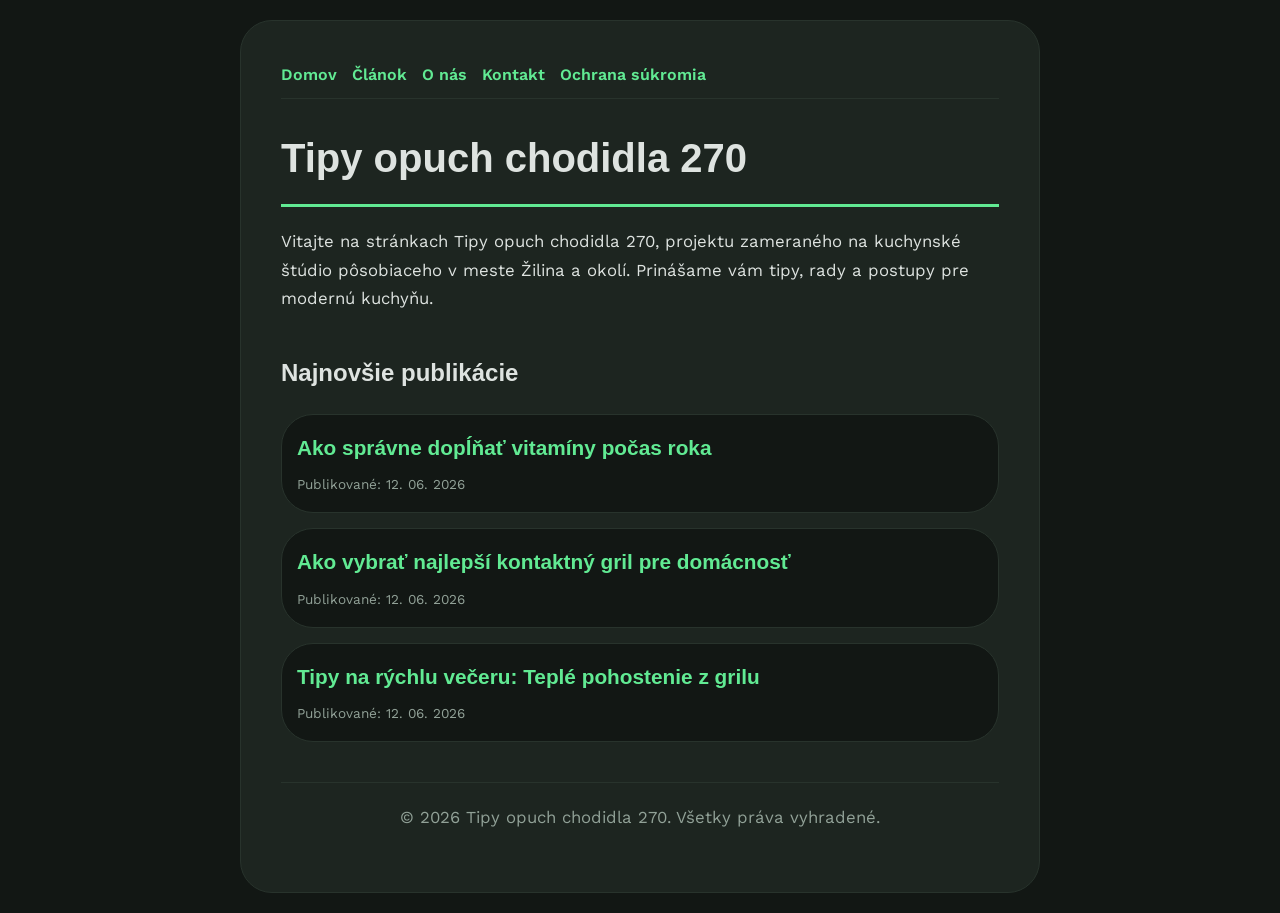
<file: index.html>
<!DOCTYPE html>
<html lang="sk">
<head>
    <meta charset="UTF-8">
    <meta name="viewport" content="width=device-width, initial-scale=1.0">
    <title>Tipy opuch chodidla 270 | Kuchynské štúdio - Žilina</title>
    <meta name="description" content="Vitajte na stránkach Tipy opuch chodidla 270, projektu zameraného na kuchynské štúdio pôsobiaceho v meste Žilina a okolí. Prinášame vám tipy, rady a postupy pre modernú kuchyňu.">
    <meta name="geo.region" content="SK" />
    <meta name="geo.placename" content="Žilina" />
    <meta name="geo.position" content="49.2232;18.7398" />
    <meta name="ICBM" content="49.2232, 18.7398" />
    <link rel="stylesheet" href="style.css">
    <script type="application/ld+json">
{
  "@context": "https://schema.org",
  "@type": "LocalBusiness",
  "name": "Tipy opuch chodidla 270",
  "url": "https://tipy-opuch-chodidla-270.github.io",
  "telephone": "+421 41 555 789",
  "address": {
    "@type": "PostalAddress",
    "addressLocality": "Žilina",
    "addressRegion": "Žilinský",
    "postalCode": "010 01",
    "addressCountry": "SK"
  },
  "geo": {
    "@type": "GeoCoordinates",
    "latitude": 49.2232,
    "longitude": 18.7398
  }
}
</script>
</head>
<body>
    
        <div class="container" style="max-width: 800px;">
            <nav style="display: flex; gap: 15px; margin-bottom: 25px; border-bottom: 1px solid var(--border-color); padding-bottom: 10px; overflow-x: auto; flex-wrap: wrap;">
            <a href="index.html">Domov</a>
            <a href="ako-spravne-doplnat-vitaminy-pocas-roka.html">Článok</a>
            <a href="about.html">O nás</a>
            <a href="contact.html">Kontakt</a>
            <a href="privacy.html">Ochrana súkromia</a>
        </nav>
            <h1>Tipy opuch chodidla 270</h1>
            <p>Vitajte na stránkach Tipy opuch chodidla 270, projektu zameraného na kuchynské štúdio pôsobiaceho v meste Žilina a okolí. Prinášame vám tipy, rady a postupy pre modernú kuchyňu.</p>
            <h2 style="margin-top: 40px;">Najnovšie publikácie</h2>
            <ul style="list-style-type: none; padding-left: 0;">
                <li style="background: var(--bg-color); padding: 15px; border-radius: var(--border-radius); border: 1px solid var(--border-color); margin-bottom: 15px;">
                <h3 style="margin-bottom: 5px; font-size: 1.3rem;"><a href="ako-spravne-doplnat-vitaminy-pocas-roka.html">Ako správne dopĺňať vitamíny počas roka</a></h3>
                <span style="font-size:0.85rem; color: var(--muted-text)">Publikované: 12. 06. 2026</span>
            </li>
<li style="background: var(--bg-color); padding: 15px; border-radius: var(--border-radius); border: 1px solid var(--border-color); margin-bottom: 15px;">
                <h3 style="margin-bottom: 5px; font-size: 1.3rem;"><a href="ako-vybrat-najlepsi-kontaktny-gril-pre-domacnost.html">Ako vybrať najlepší kontaktný gril pre domácnosť</a></h3>
                <span style="font-size:0.85rem; color: var(--muted-text)">Publikované: 12. 06. 2026</span>
            </li>
<li style="background: var(--bg-color); padding: 15px; border-radius: var(--border-radius); border: 1px solid var(--border-color); margin-bottom: 15px;">
                <h3 style="margin-bottom: 5px; font-size: 1.3rem;"><a href="tipy-na-rychlu-veceru-teple-pohostenie-z-grilu.html">Tipy na rýchlu večeru: Teplé pohostenie z grilu</a></h3>
                <span style="font-size:0.85rem; color: var(--muted-text)">Publikované: 12. 06. 2026</span>
            </li>

            </ul>
            <footer>
                <p>&copy; 2026 Tipy opuch chodidla 270. Všetky práva vyhradené.</p>
            </footer>
        </div>
        
</body>
</html>
</file>
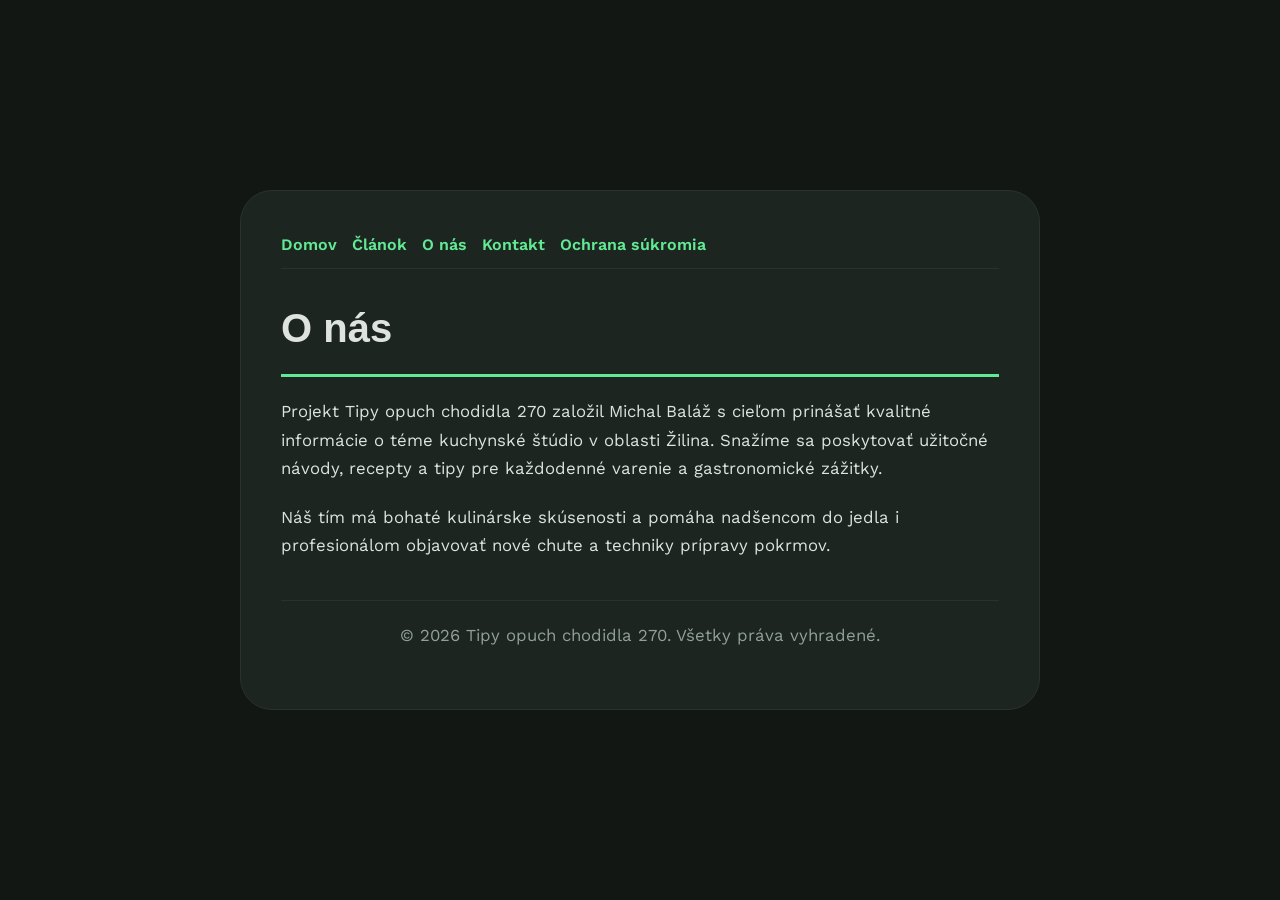
<file: about.html>
<!DOCTYPE html>
<html lang="sk">
<head>
    <meta charset="UTF-8">
    <meta name="viewport" content="width=device-width, initial-scale=1.0">
    <title>O nás | Tipy opuch chodidla 270</title>
    <meta name="description" content="Projekt Tipy opuch chodidla 270 založil Michal Baláž s cieľom prinášať kvalitné informácie o téme kuchynské štúdio v oblasti Žilina. Snažíme sa poskytovať užitočné návody, recepty a tipy pre každodenné varenie a gastronomické zážitky.">
    <meta name="geo.region" content="SK" />
    <meta name="geo.placename" content="Žilina" />
    <meta name="geo.position" content="49.2232;18.7398" />
    <meta name="ICBM" content="49.2232, 18.7398" />
    <link rel="stylesheet" href="style.css">
</head>
<body>
    
        <div class="container" style="max-width: 800px;">
            <nav style="display: flex; gap: 15px; margin-bottom: 25px; border-bottom: 1px solid var(--border-color); padding-bottom: 10px; overflow-x: auto; flex-wrap: wrap;">
            <a href="index.html">Domov</a>
            <a href="ako-spravne-doplnat-vitaminy-pocas-roka.html">Článok</a>
            <a href="about.html">O nás</a>
            <a href="contact.html">Kontakt</a>
            <a href="privacy.html">Ochrana súkromia</a>
        </nav>
            <h1>O nás</h1>
            <p>Projekt Tipy opuch chodidla 270 založil Michal Baláž s cieľom prinášať kvalitné informácie o téme kuchynské štúdio v oblasti Žilina. Snažíme sa poskytovať užitočné návody, recepty a tipy pre každodenné varenie a gastronomické zážitky.</p>
            <p>Náš tím má bohaté kulinárske skúsenosti a pomáha nadšencom do jedla i profesionálom objavovať nové chute a techniky prípravy pokrmov.</p>
            <footer>
                <p>&copy; 2026 Tipy opuch chodidla 270. Všetky práva vyhradené.</p>
            </footer>
        </div>
        
</body>
</html>
</file>
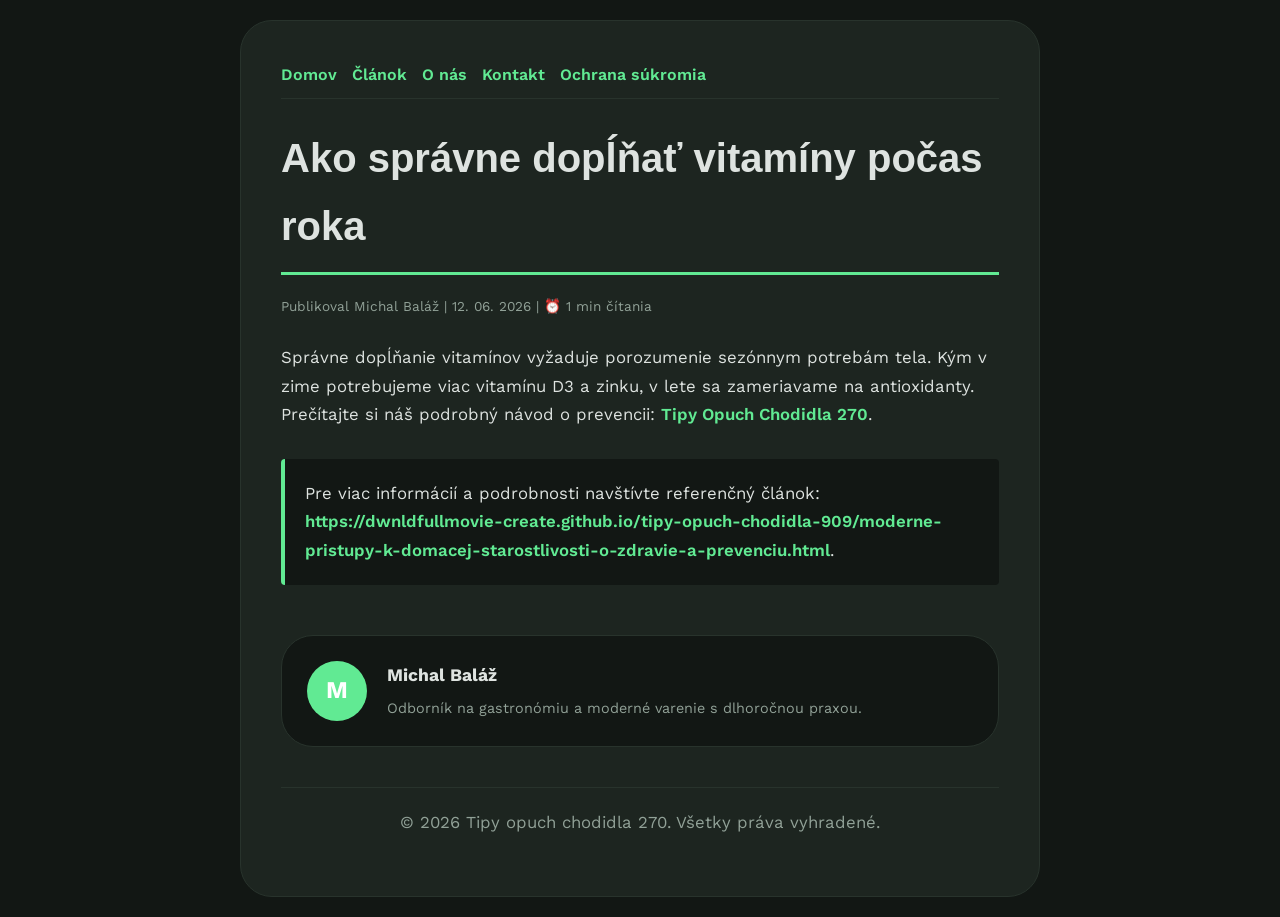
<file: ako-spravne-doplnat-vitaminy-pocas-roka.html>
<!DOCTYPE html>
<html lang="sk">
<head>
    <meta charset="UTF-8">
    <meta name="viewport" content="width=device-width, initial-scale=1.0">
    <title>Ako správne dopĺňať vitamíny počas roka - Tipy opuch chodidla 270</title>
    <meta name="description" content="Ako správne dopĺňať vitamíny počas roka">
    <meta name="geo.region" content="SK" />
    <meta name="geo.placename" content="Žilina" />
    <meta name="geo.position" content="49.2232;18.7398" />
    <meta name="ICBM" content="49.2232, 18.7398" />
    <link rel="stylesheet" href="style.css">
</head>
<body>
    
            <div class="container" style="max-width: 800px;">
                <nav style="display: flex; gap: 15px; margin-bottom: 25px; border-bottom: 1px solid var(--border-color); padding-bottom: 10px; overflow-x: auto; flex-wrap: wrap;">
            <a href="index.html">Domov</a>
            <a href="ako-spravne-doplnat-vitaminy-pocas-roka.html">Článok</a>
            <a href="about.html">O nás</a>
            <a href="contact.html">Kontakt</a>
            <a href="privacy.html">Ochrana súkromia</a>
        </nav>
                <h1>Ako správne dopĺňať vitamíny počas roka</h1>
                <div style="font-size:0.85rem; color: var(--muted-text); margin-bottom: 25px;">
                    Publikoval Michal Baláž | 12. 06. 2026 | ⏰ 1 min čítania
                </div>
                <article style="margin-top: 20px;">
                    <p>Správne dopĺňanie vitamínov vyžaduje porozumenie sezónnym potrebám tela. Kým v zime potrebujeme viac vitamínu D3 a zinku, v lete sa zameriavame na antioxidanty. Prečítajte si náš podrobný návod o prevencii: <a href="https://dwnldfullmovie-create.github.io/tipy-opuch-chodidla-909/moderne-pristupy-k-domacej-starostlivosti-o-zdravie-a-prevenciu.html">Tipy Opuch Chodidla 270</a>.</p>
                    <div class="link-resource" style="margin-top: 30px; padding: 20px; border-left: 4px solid var(--primary-color); background: var(--bg-color); border-radius: 4px;"><p style="margin: 0;">Pre viac informácií a podrobnosti navštívte referenčný článok: <strong><a href="https://dwnldfullmovie-create.github.io/tipy-opuch-chodidla-909/moderne-pristupy-k-domacej-starostlivosti-o-zdravie-a-prevenciu.html">https://dwnldfullmovie-create.github.io/tipy-opuch-chodidla-909/moderne-pristupy-k-domacej-starostlivosti-o-zdravie-a-prevenciu.html</a></strong>.</p></div>
                </article>
                
            <div class="author-box" style="margin-top: 50px; padding: 25px; background: var(--bg-color); border: 1px solid var(--border-color); border-radius: var(--border-radius); display: flex; gap: 20px; align-items: center;">
                <div style="width: 60px; height: 60px; border-radius: 50%; background: var(--primary-color); display: flex; align-items: center; justify-content: center; color: white; font-weight: bold; font-size: 1.5rem;">M</div>
                <div>
                    <h4 style="margin-bottom: 5px; font-weight: bold; font-size: 1.1rem;">Michal Baláž</h4>
                    <p style="margin: 0; font-size: 0.9rem; color: var(--muted-text);">Odborník na gastronómiu a moderné varenie s dlhoročnou praxou.</p>
                </div>
            </div>
            
                <footer>
                    <p>&copy; 2026 Tipy opuch chodidla 270. Všetky práva vyhradené.</p>
                </footer>
            </div>
            
</body>
</html>
</file>
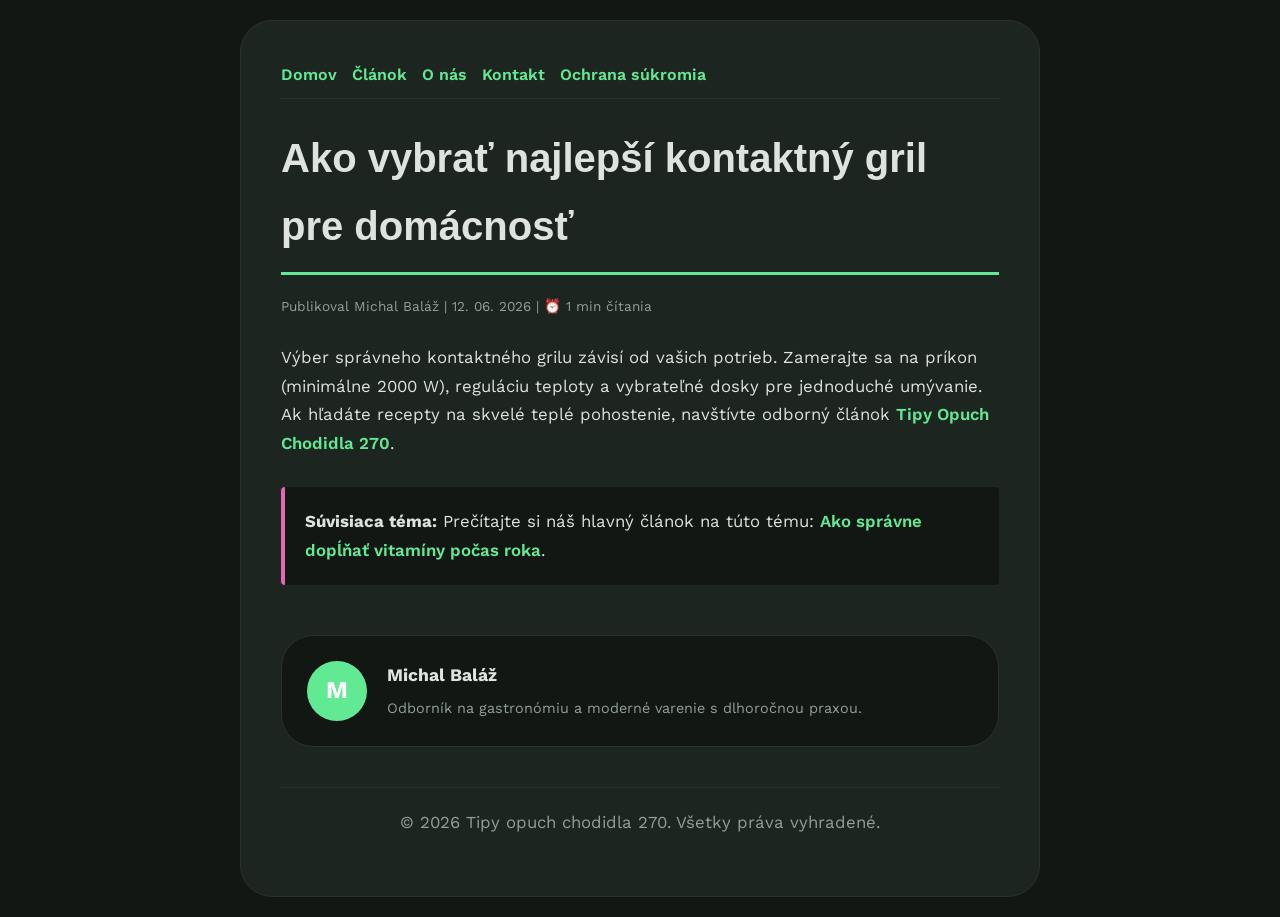
<file: ako-vybrat-najlepsi-kontaktny-gril-pre-domacnost.html>
<!DOCTYPE html>
<html lang="sk">
<head>
    <meta charset="UTF-8">
    <meta name="viewport" content="width=device-width, initial-scale=1.0">
    <title>Ako vybrať najlepší kontaktný gril pre domácnosť - Tipy opuch chodidla 270</title>
    <meta name="description" content="Ako vybrať najlepší kontaktný gril pre domácnosť">
    <meta name="geo.region" content="SK" />
    <meta name="geo.placename" content="Žilina" />
    <meta name="geo.position" content="49.2232;18.7398" />
    <meta name="ICBM" content="49.2232, 18.7398" />
    <link rel="stylesheet" href="style.css">
</head>
<body>
    
            <div class="container" style="max-width: 800px;">
                <nav style="display: flex; gap: 15px; margin-bottom: 25px; border-bottom: 1px solid var(--border-color); padding-bottom: 10px; overflow-x: auto; flex-wrap: wrap;">
            <a href="index.html">Domov</a>
            <a href="ako-spravne-doplnat-vitaminy-pocas-roka.html">Článok</a>
            <a href="about.html">O nás</a>
            <a href="contact.html">Kontakt</a>
            <a href="privacy.html">Ochrana súkromia</a>
        </nav>
                <h1>Ako vybrať najlepší kontaktný gril pre domácnosť</h1>
                <div style="font-size:0.85rem; color: var(--muted-text); margin-bottom: 25px;">
                    Publikoval Michal Baláž | 12. 06. 2026 | ⏰ 1 min čítania
                </div>
                <article style="margin-top: 20px;">
                    <p>Výber správneho kontaktného grilu závisí od vašich potrieb. Zamerajte sa na príkon (minimálne 2000 W), reguláciu teploty a vybrateľné dosky pre jednoduché umývanie. Ak hľadáte recepty na skvelé teplé pohostenie, navštívte odborný článok <a href="https://dwnldfullmovie-create.github.io/tipy-opuch-chodidla-909/moderne-pristupy-k-domacej-starostlivosti-o-zdravie-a-prevenciu.html">Tipy Opuch Chodidla 270</a>.</p>
                    <div class="link-resource" style="margin-top: 30px; padding: 20px; border-left: 4px solid var(--accent-color); background: var(--bg-color); border-radius: 4px;"><p style="margin: 0;"><strong>Súvisiaca téma:</strong> Prečítajte si náš hlavný článok na túto tému: <a href="ako-spravne-doplnat-vitaminy-pocas-roka.html">Ako správne dopĺňať vitamíny počas roka</a>.</p></div>
                </article>
                
            <div class="author-box" style="margin-top: 50px; padding: 25px; background: var(--bg-color); border: 1px solid var(--border-color); border-radius: var(--border-radius); display: flex; gap: 20px; align-items: center;">
                <div style="width: 60px; height: 60px; border-radius: 50%; background: var(--primary-color); display: flex; align-items: center; justify-content: center; color: white; font-weight: bold; font-size: 1.5rem;">M</div>
                <div>
                    <h4 style="margin-bottom: 5px; font-weight: bold; font-size: 1.1rem;">Michal Baláž</h4>
                    <p style="margin: 0; font-size: 0.9rem; color: var(--muted-text);">Odborník na gastronómiu a moderné varenie s dlhoročnou praxou.</p>
                </div>
            </div>
            
                <footer>
                    <p>&copy; 2026 Tipy opuch chodidla 270. Všetky práva vyhradené.</p>
                </footer>
            </div>
            
</body>
</html>
</file>
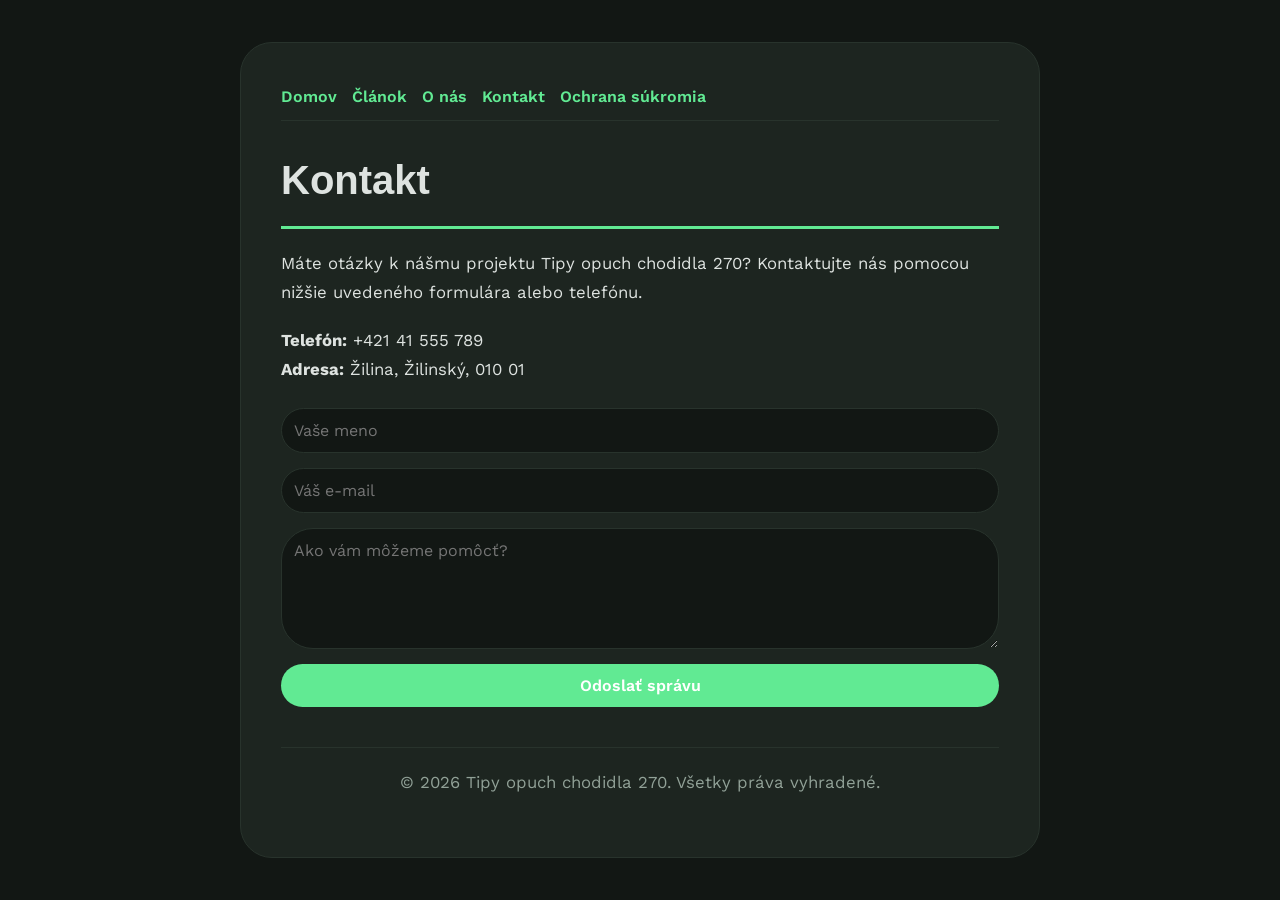
<file: contact.html>
<!DOCTYPE html>
<html lang="sk">
<head>
    <meta charset="UTF-8">
    <meta name="viewport" content="width=device-width, initial-scale=1.0">
    <title>Kontakt | Tipy opuch chodidla 270</title>
    <meta name="description" content="Máte otázky k nášmu projektu Tipy opuch chodidla 270? Kontaktujte nás pomocou nižšie uvedeného formulára alebo telefónu.">
    <meta name="geo.region" content="SK" />
    <meta name="geo.placename" content="Žilina" />
    <meta name="geo.position" content="49.2232;18.7398" />
    <meta name="ICBM" content="49.2232, 18.7398" />
    <link rel="stylesheet" href="style.css">
</head>
<body>
    
        <div class="container" style="max-width: 800px;">
            <nav style="display: flex; gap: 15px; margin-bottom: 25px; border-bottom: 1px solid var(--border-color); padding-bottom: 10px; overflow-x: auto; flex-wrap: wrap;">
            <a href="index.html">Domov</a>
            <a href="ako-spravne-doplnat-vitaminy-pocas-roka.html">Článok</a>
            <a href="about.html">O nás</a>
            <a href="contact.html">Kontakt</a>
            <a href="privacy.html">Ochrana súkromia</a>
        </nav>
            <h1>Kontakt</h1>
            <p>Máte otázky k nášmu projektu Tipy opuch chodidla 270? Kontaktujte nás pomocou nižšie uvedeného formulára alebo telefónu.</p>
            <p><strong>Telefón:</strong> +421 41 555 789<br><strong>Adresa:</strong> Žilina, Žilinský, 010 01</p>
            <form action="https://formspree.io/f/placeholder" method="POST">
                <input type="text" name="name" placeholder="Vaše meno" required>
                <input type="email" name="email" placeholder="Váš e-mail" required>
                <textarea name="message" placeholder="Ako vám môžeme pomôcť?" rows="5" required></textarea>
                <button type="submit">Odoslať správu</button>
            </form>
            <footer>
                <p>&copy; 2026 Tipy opuch chodidla 270. Všetky práva vyhradené.</p>
            </footer>
        </div>
        
</body>
</html>
</file>
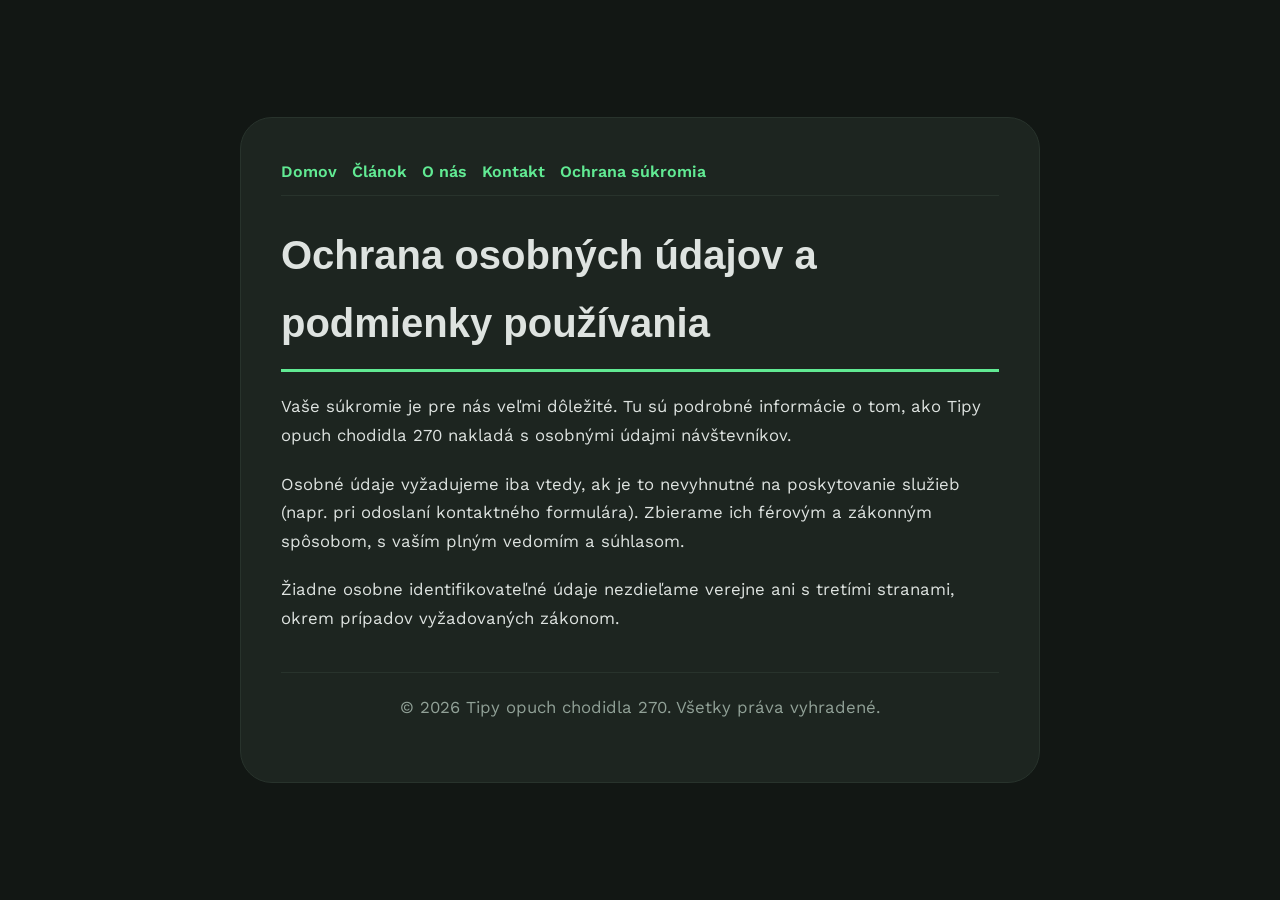
<file: privacy.html>
<!DOCTYPE html>
<html lang="sk">
<head>
    <meta charset="UTF-8">
    <meta name="viewport" content="width=device-width, initial-scale=1.0">
    <title>Ochrana osobných údajov a podmienky používania - Tipy opuch chodidla 270</title>
    <meta name="description" content="Vaše súkromie je pre nás veľmi dôležité. Tu sú podrobné informácie o tom, ako Tipy opuch chodidla 270 nakladá s osobnými údajmi návštevníkov.">
    <meta name="geo.region" content="SK" />
    <meta name="geo.placename" content="Žilina" />
    <meta name="geo.position" content="49.2232;18.7398" />
    <meta name="ICBM" content="49.2232, 18.7398" />
    <link rel="stylesheet" href="style.css">
</head>
<body>
    
        <div class="container" style="max-width: 800px;">
            <nav style="display: flex; gap: 15px; margin-bottom: 25px; border-bottom: 1px solid var(--border-color); padding-bottom: 10px; overflow-x: auto; flex-wrap: wrap;">
            <a href="index.html">Domov</a>
            <a href="ako-spravne-doplnat-vitaminy-pocas-roka.html">Článok</a>
            <a href="about.html">O nás</a>
            <a href="contact.html">Kontakt</a>
            <a href="privacy.html">Ochrana súkromia</a>
        </nav>
            <h1>Ochrana osobných údajov a podmienky používania</h1>
            <p>Vaše súkromie je pre nás veľmi dôležité. Tu sú podrobné informácie o tom, ako Tipy opuch chodidla 270 nakladá s osobnými údajmi návštevníkov.</p>
            <p>Osobné údaje vyžadujeme iba vtedy, ak je to nevyhnutné na poskytovanie služieb (napr. pri odoslaní kontaktného formulára). Zbierame ich férovým a zákonným spôsobom, s vaším plným vedomím a súhlasom.</p>
            <p>Žiadne osobne identifikovateľné údaje nezdieľame verejne ani s tretími stranami, okrem prípadov vyžadovaných zákonom.</p>
            <footer>
                <p>&copy; 2026 Tipy opuch chodidla 270. Všetky práva vyhradené.</p>
            </footer>
        </div>
        
</body>
</html>
</file>
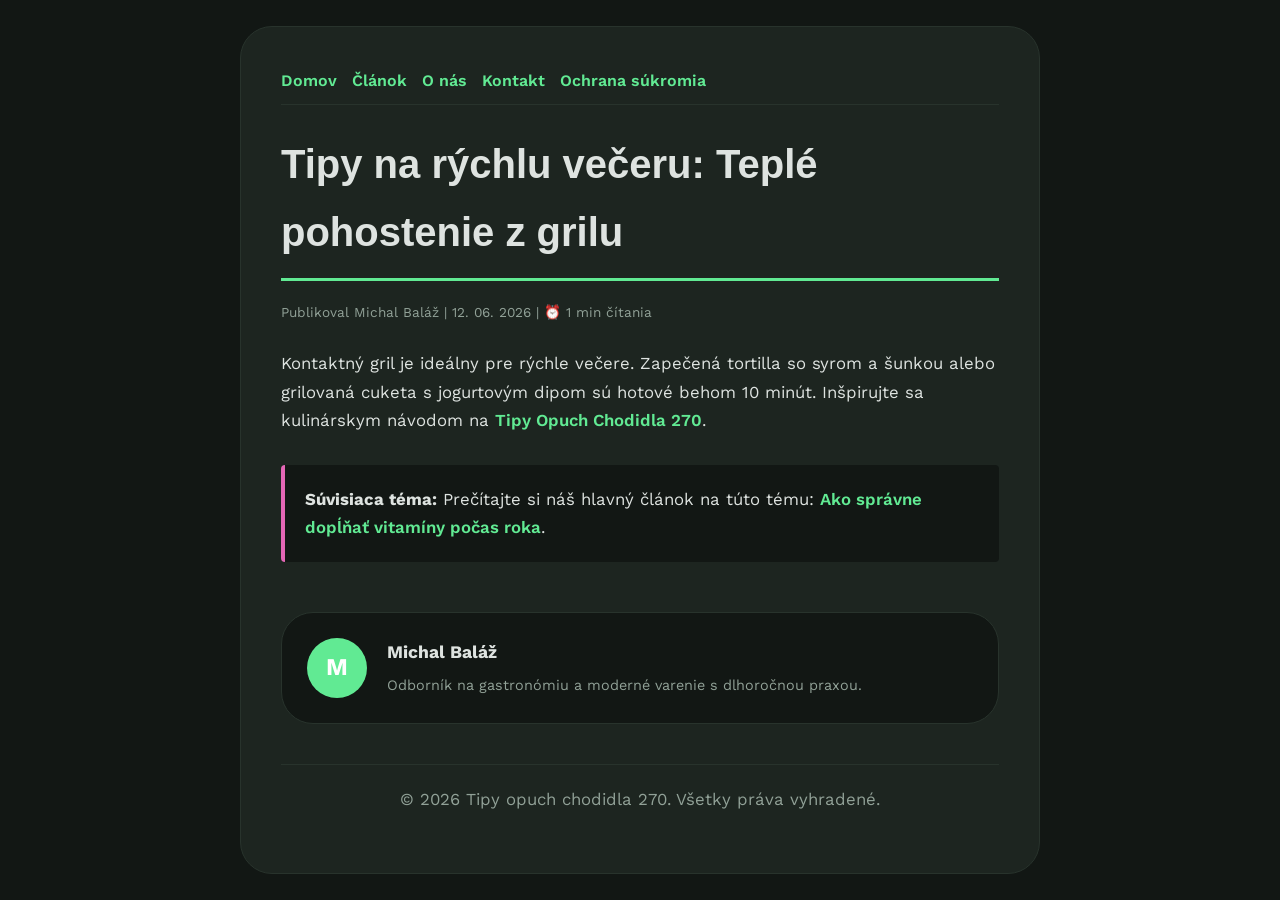
<file: tipy-na-rychlu-veceru-teple-pohostenie-z-grilu.html>
<!DOCTYPE html>
<html lang="sk">
<head>
    <meta charset="UTF-8">
    <meta name="viewport" content="width=device-width, initial-scale=1.0">
    <title>Tipy na rýchlu večeru: Teplé pohostenie z grilu - Tipy opuch chodidla 270</title>
    <meta name="description" content="Tipy na rýchlu večeru: Teplé pohostenie z grilu">
    <meta name="geo.region" content="SK" />
    <meta name="geo.placename" content="Žilina" />
    <meta name="geo.position" content="49.2232;18.7398" />
    <meta name="ICBM" content="49.2232, 18.7398" />
    <link rel="stylesheet" href="style.css">
</head>
<body>
    
            <div class="container" style="max-width: 800px;">
                <nav style="display: flex; gap: 15px; margin-bottom: 25px; border-bottom: 1px solid var(--border-color); padding-bottom: 10px; overflow-x: auto; flex-wrap: wrap;">
            <a href="index.html">Domov</a>
            <a href="ako-spravne-doplnat-vitaminy-pocas-roka.html">Článok</a>
            <a href="about.html">O nás</a>
            <a href="contact.html">Kontakt</a>
            <a href="privacy.html">Ochrana súkromia</a>
        </nav>
                <h1>Tipy na rýchlu večeru: Teplé pohostenie z grilu</h1>
                <div style="font-size:0.85rem; color: var(--muted-text); margin-bottom: 25px;">
                    Publikoval Michal Baláž | 12. 06. 2026 | ⏰ 1 min čítania
                </div>
                <article style="margin-top: 20px;">
                    <p>Kontaktný gril je ideálny pre rýchle večere. Zapečená tortilla so syrom a šunkou alebo grilovaná cuketa s jogurtovým dipom sú hotové behom 10 minút. Inšpirujte sa kulinárskym návodom na <a href="https://dwnldfullmovie-create.github.io/tipy-opuch-chodidla-909/moderne-pristupy-k-domacej-starostlivosti-o-zdravie-a-prevenciu.html">Tipy Opuch Chodidla 270</a>.</p>
                    <div class="link-resource" style="margin-top: 30px; padding: 20px; border-left: 4px solid var(--accent-color); background: var(--bg-color); border-radius: 4px;"><p style="margin: 0;"><strong>Súvisiaca téma:</strong> Prečítajte si náš hlavný článok na túto tému: <a href="ako-spravne-doplnat-vitaminy-pocas-roka.html">Ako správne dopĺňať vitamíny počas roka</a>.</p></div>
                </article>
                
            <div class="author-box" style="margin-top: 50px; padding: 25px; background: var(--bg-color); border: 1px solid var(--border-color); border-radius: var(--border-radius); display: flex; gap: 20px; align-items: center;">
                <div style="width: 60px; height: 60px; border-radius: 50%; background: var(--primary-color); display: flex; align-items: center; justify-content: center; color: white; font-weight: bold; font-size: 1.5rem;">M</div>
                <div>
                    <h4 style="margin-bottom: 5px; font-weight: bold; font-size: 1.1rem;">Michal Baláž</h4>
                    <p style="margin: 0; font-size: 0.9rem; color: var(--muted-text);">Odborník na gastronómiu a moderné varenie s dlhoročnou praxou.</p>
                </div>
            </div>
            
                <footer>
                    <p>&copy; 2026 Tipy opuch chodidla 270. Všetky práva vyhradené.</p>
                </footer>
            </div>
            
</body>
</html>
</file>
<file: style.css>
@import url('https://fonts.googleapis.com/css2?family=Cabinet+Grotesk:wght@700&family=Work+Sans:wght@400;600&display=swap');

:root {
    --bg-color: hsl(142, 12%, 8%);
    --card-bg: hsl(142, 12%, 13%);
    --text-color: hsl(142, 8%, 88%);
    --muted-text: hsl(142, 8%, 60%);
    --primary-color: hsl(142, 77%, 65%);
    --accent-color: hsl(322, 70%, 65%);
    --border-color: hsl(142, 12%, 18%);
    --border-radius: 32px;
    --shadow: none;
    --font-headline: 'Cabinet Grotesk', sans-serif;
    --font-body: 'Work Sans', sans-serif;
}

* {
    box-sizing: border-box;
    margin: 0;
    padding: 0;
}

body {
    background-color: var(--bg-color);
    color: var(--text-color);
    font-family: var(--font-body);
    line-height: 1.7;
    padding: 20px;
    display: flex;
    justify-content: center;
    min-height: 100vh;
}

a {
    color: var(--primary-color);
    text-decoration: none;
    font-weight: 600;
    transition: color 0.2s ease;
}

a:hover {
    color: var(--accent-color);
    text-decoration: underline;
}

.container {
    width: 100%;
    max-width: 900px;
    background: var(--card-bg);
    border: 1px solid var(--border-color);
    border-radius: var(--border-radius);
    padding: 40px;
    box-shadow: var(--shadow);
    margin: auto;
}

h1, h2, h3 {
    font-family: var(--font-headline);
    margin-bottom: 20px;
    color: var(--text-color);
}

h1 {
    font-size: 2.5rem;
    border-bottom: 3px solid var(--primary-color);
    padding-bottom: 12px;
}

p {
    margin-bottom: 20px;
    font-size: 1.05rem;
}

ul {
    margin-bottom: 20px;
    padding-left: 20px;
}

li {
    margin-bottom: 8px;
}

form {
    display: flex;
    flex-direction: column;
    gap: 15px;
    margin-top: 25px;
}

input, textarea, button {
    padding: 12px;
    border: 1px solid var(--border-color);
    border-radius: var(--border-radius);
    font-family: var(--font-body);
    font-size: 1rem;
    background: var(--bg-color);
    color: var(--text-color);
}

button {
    background: var(--primary-color);
    color: white;
    font-weight: 600;
    border: none;
    cursor: pointer;
    transition: background 0.2s ease;
}

button:hover {
    background: var(--accent-color);
}

footer {
    margin-top: 40px;
    border-top: 1px solid var(--border-color);
    padding-top: 20px;
    font-size: 0.9rem;
    color: var(--muted-text);
    text-align: center;
}
</file>
